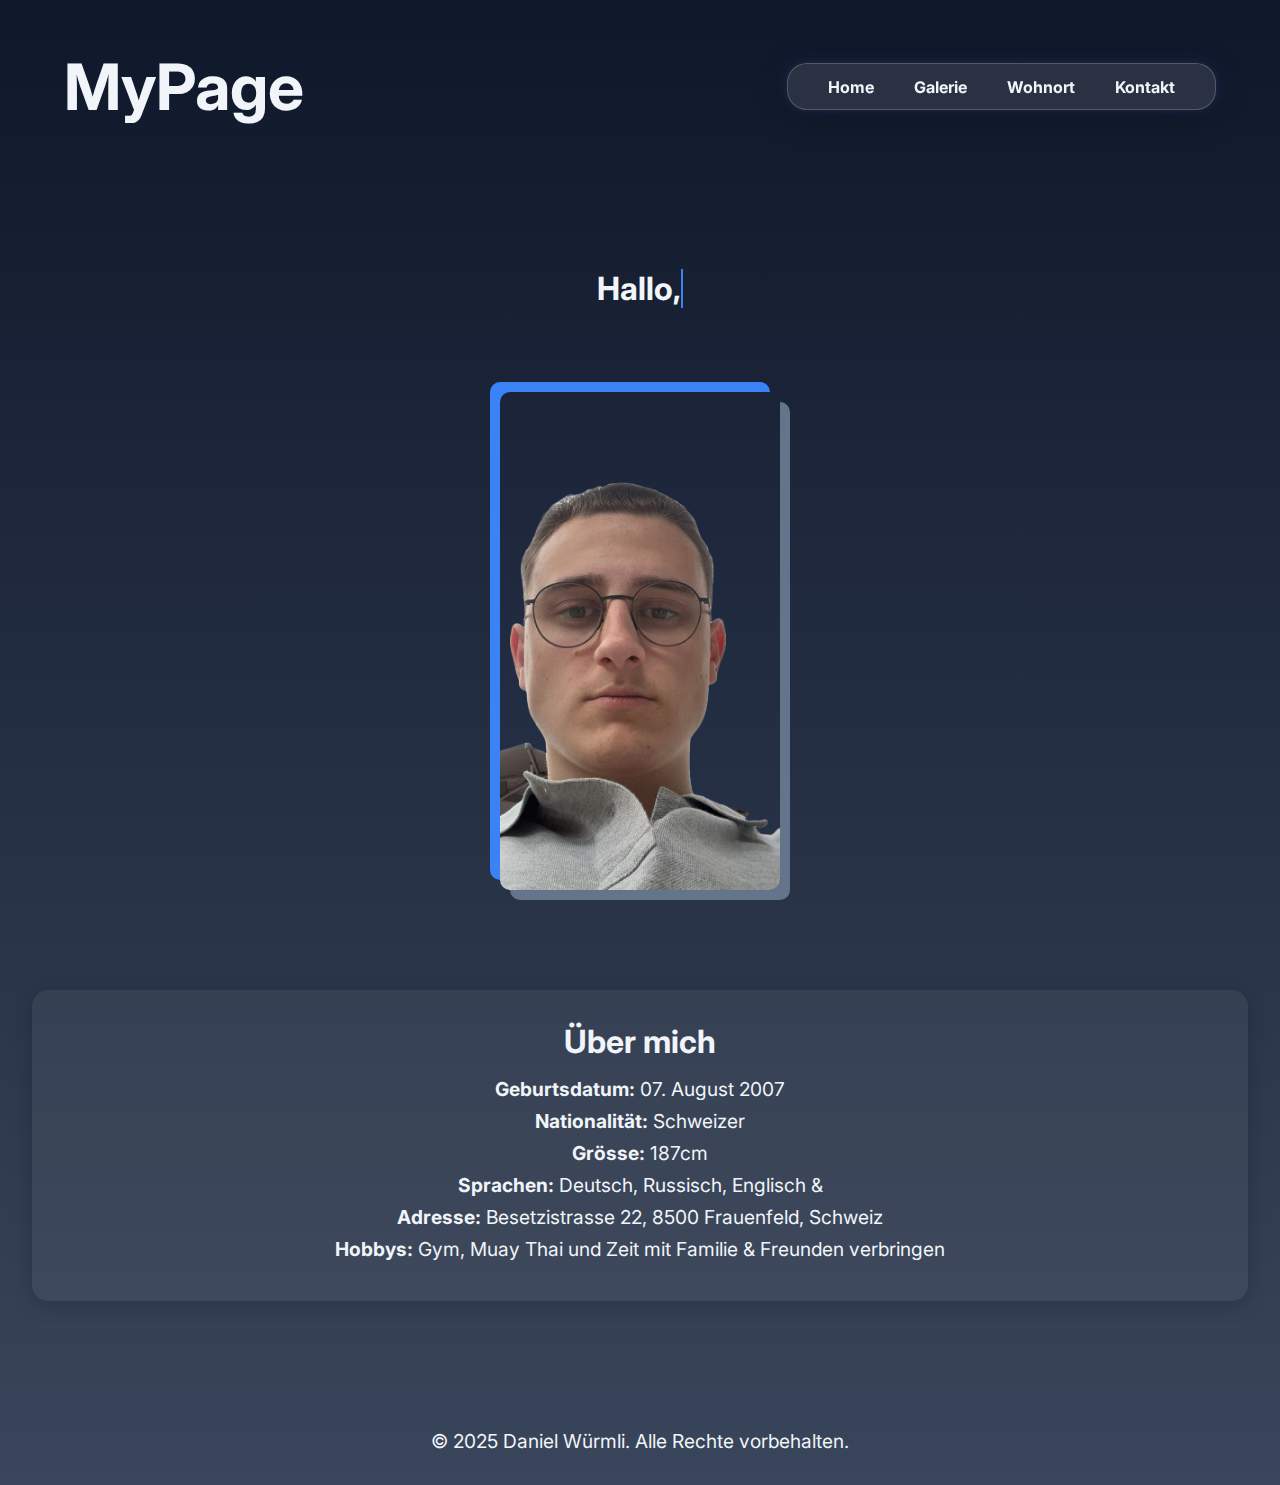
<file: MyPage/index.html>
<!DOCTYPE html>
<html lang="de">
<head>
  <!-- Meta-Informationen -->
  <meta charset="UTF-8">
  <meta name="viewport" content="width=device-width, initial-scale=1.0">
  <meta name="description" content="Willkommen auf meiner persönlichen Webseite. Hier erfährst du mehr über mich.">

  <!-- Favicon & Styles -->
  <link rel="shortcut icon" href="images/favicon.ico" type="image/x-icon">
  <link rel="stylesheet" href="style.css">
  <link href="https://fonts.googleapis.com/css2?family=Inter:wght@400;700&display=swap" rel="stylesheet">

  <!-- Seitentitel -->
  <title>MyPage</title>
</head>
<body>
  <header>
    <div class="header-container">
      <!-- Haupttitel (links) -->
      <h1 class="header-title">MyPage</h1>
  
      <!-- Navigation (rechts) -->
      <nav class="nav-main">
        <ul class="nav-list">
          <li><a href="index.html">Home</a></li>
          <li><a href="gallery.html">Galerie</a></li>
          <li><a href="place.html">Wohnort</a></li>
          <li><a href="contact.html">Kontakt</a></li>
        </ul>
      </nav>
    </div>
  </header>

  <main>
    <section class="intro-section">
      <div class="intro-text">
        <h2 class="typewriter"><span id="typed-text"> </span></h2>
      </div>
      <div class="intro-image">
        <img class="responsiv-img" src="images/daniel1.jpg" alt="Bild von Daniel Würmli">
      </div>
    </section>
  
    <section class="info-section">
      <h2>Über mich</h2>
      <p><strong>Geburtsdatum:</strong> 07. August 2007</p>
      <p><strong>Nationalität:</strong> Schweizer</p>
      <p><strong>Grösse:</strong> 187cm</p>
      <p><strong>Sprachen:</strong> Deutsch, Russisch, Englisch &</p>
      <p><strong>Adresse:</strong> Besetzistrasse 22, 8500 Frauenfeld, Schweiz</p>
      <p><strong>Hobbys:</strong> Gym, Muay Thai und Zeit mit Familie & Freunden verbringen</p>
    </section>
  </main>

  <!-- JavaScript einbinden -->
  <script src="script.js"></script>
  <footer>
    <p class="footer-text">© 2025 Daniel Würmli. Alle Rechte vorbehalten.</p>
  </footer>
</body>
</html>
</file>
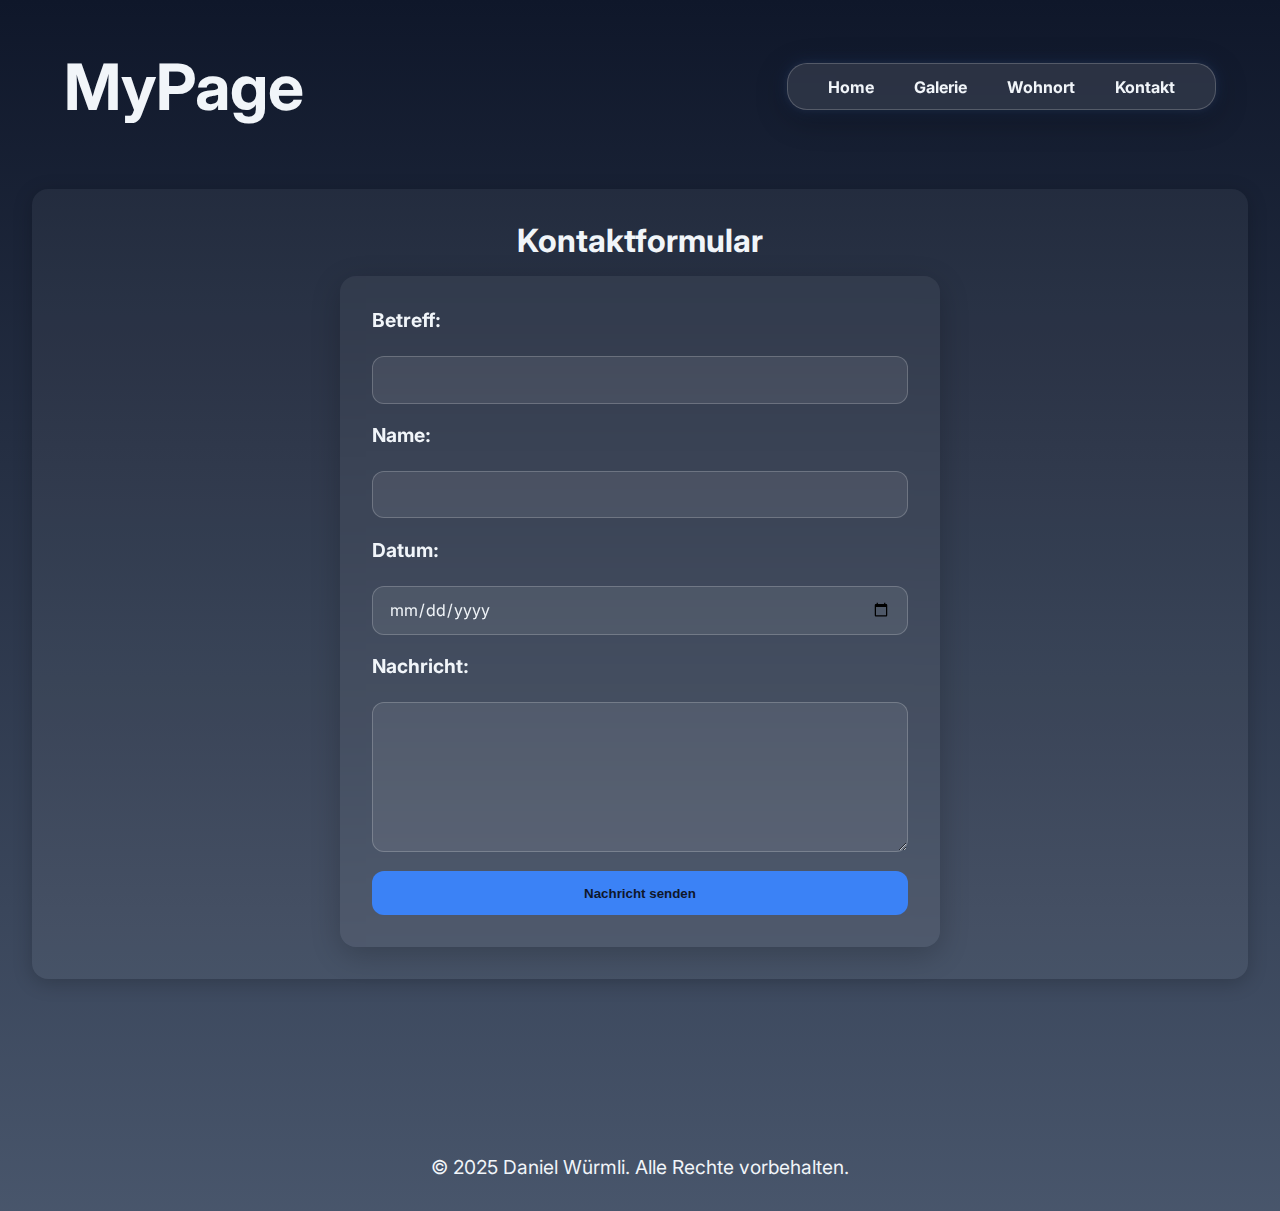
<file: contact.html>
<!--  Author: Daniel Würmli -->

<!DOCTYPE html>
<html lang="de">
<head>
  <!-- Zeichensatz und Responsivität -->
  <meta charset="UTF-8">
  <meta name="viewport" content="width=device-width, initial-scale=1.0">

  <!-- SEO-Beschreibung -->
  <meta name="description" content="Kontaktformular von Daniel Würmli">

  <!-- Browser-Favicon -->
  <link rel="shortcut icon" href="images/favicon.ico" type="image/x-icon">

  <!-- Zentrales Stylesheet -->
  <link rel="stylesheet" href="style.css">

  <!-- Moderne Google-Schrift -->
  <link href="https://fonts.googleapis.com/css2?family=Inter:wght@400;700&display=swap" rel="stylesheet">

  <!-- Seitentitel -->
  <title>Kontakt</title>
</head>

<body>
  <div class="page-container">
    <!-- ===== HEADER ===== -->
    <header>
      <div class="header-container">
        <h1 class="header-title">MyPage</h1>

        <!-- Navigation durch die Website -->
        <nav class="nav-main">
          <ul class="nav-list">
            <li><a href="index.html">Home</a></li>
            <li><a href="gallery.html">Galerie</a></li>
            <li><a href="place.html">Wohnort</a></li>
            <li><a href="contact.html">Kontakt</a></li>
          </ul>
        </nav>
      </div>
    </header>

    <!-- ===== FORMULAR ===== -->
    <main>
      <section class="info-section">
        <h2 class="section-title">Kontaktformular</h2>

        <!-- Formularstruktur mit Pflichtfeldern -->
        <form class="contact-form" id="contactForm">
          
          <!-- Betreff-Feld -->
          <label for="subject">Betreff:</label>
          <input type="text" id="subject" name="Betreff" required>

          <!-- Name -->
          <label for="name">Name:</label>
          <input type="text" id="name" name="Name" required>

          <!-- Datumsauswahl -->
          <label for="date">Datum:</label>
          <input type="date" id="date" name="Datum" required>

          <!-- Nachrichtentext -->
          <label for="message">Nachricht:</label>
          <textarea id="message" name="Nachricht" rows="5" required></textarea>

          <!-- Honeypot-Feld (wird von echten Nutzern nie ausgefüllt) -->
          <input type="text" id="website" name="website" class="honeypot" autocomplete="off">

          <!-- Zeitstempel bei Seitenstart zur Spam-Vermeidung -->
          <input type="hidden" id="startTime" name="startTime">

          <!-- Absende-Button -->
          <button type="submit">Nachricht senden</button>
        </form>
      </section>
    </main>

    <!-- ===== FUSSZEILE ===== -->
    <footer>
      <p class="footer-text">© 2025 Daniel Würmli. Alle Rechte vorbehalten.</p>
    </footer>
  </div>

  <!-- JS zur Formularverarbeitung & Zeitstempel -->
  <script src="script.js"></script>
</body>
</html>
</file>
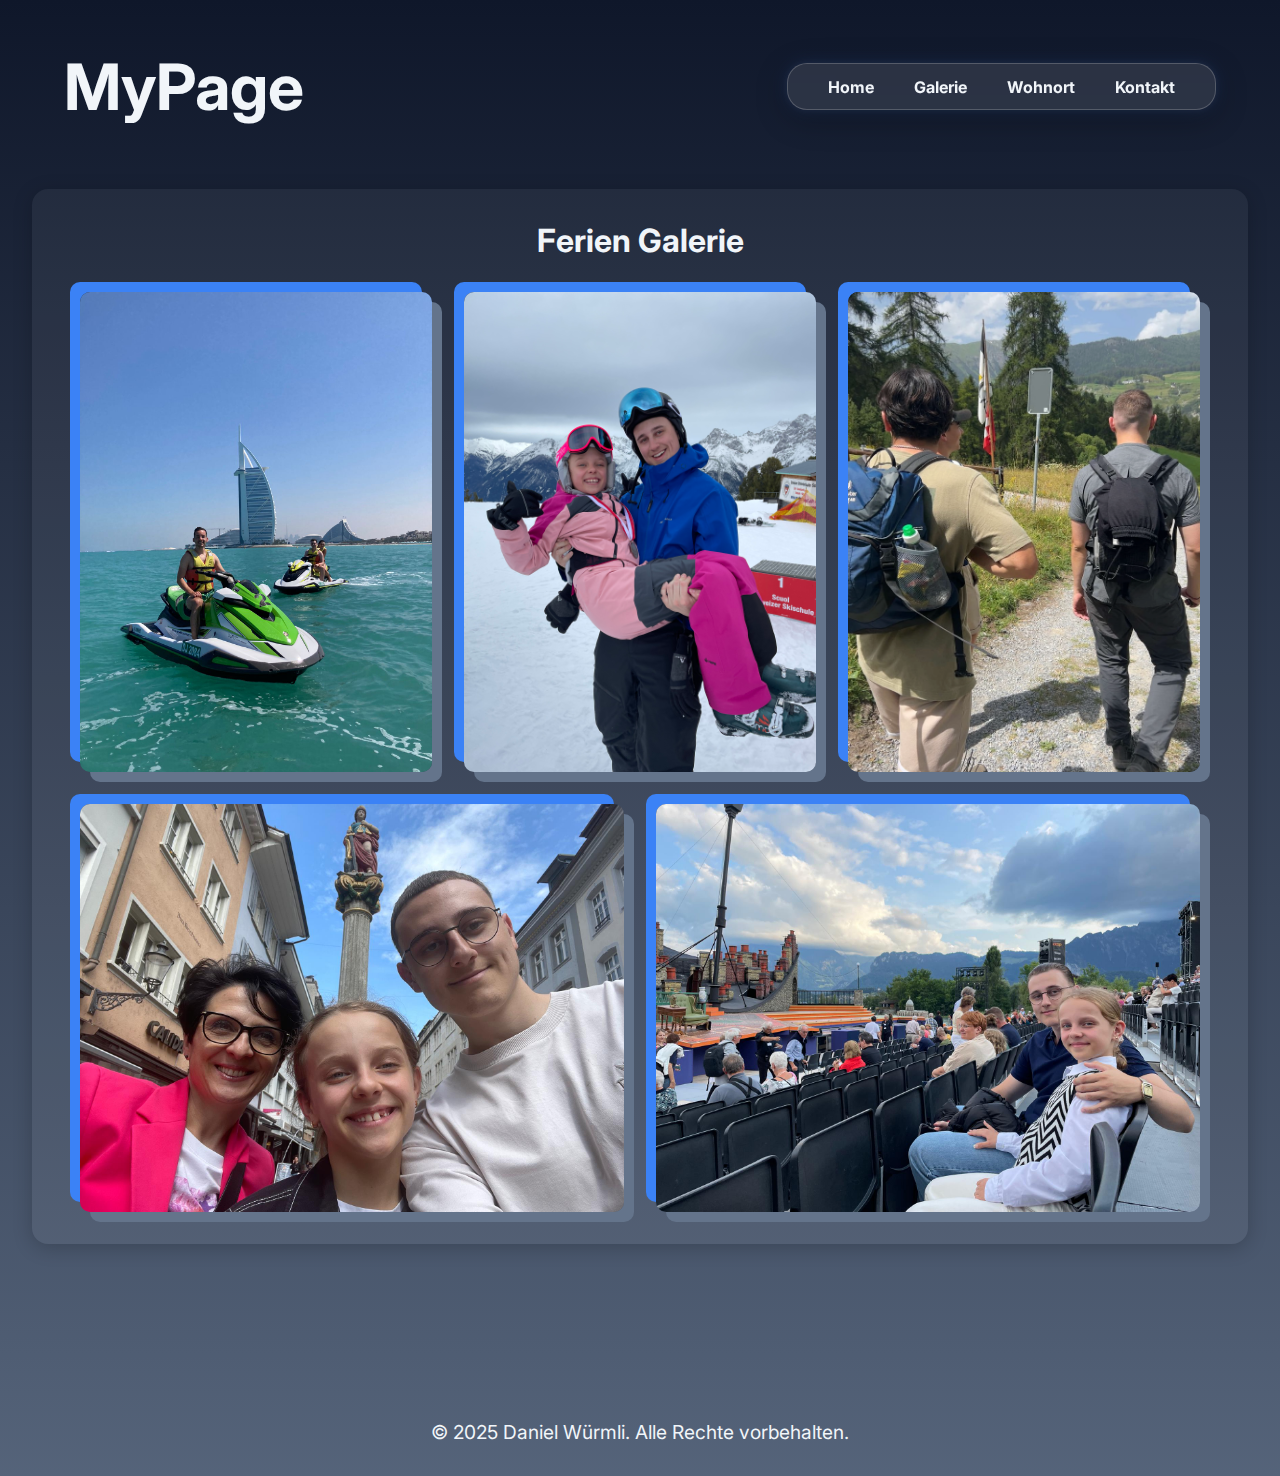
<file: gallery.html>
<!--  Author: Daniel Würmli -->

<html lang="de">
<head>
  <!-- Zeichensatz für Umlaute, Emojis etc. -->
  <meta charset="UTF-8">

  <!-- Responsive Viewport für alle Gerätetypen -->
  <meta name="viewport" content="width=device-width, initial-scale=1.0">

  <!-- SEO-Beschreibung für Suchmaschinen -->
  <meta name="description" content="Galerie von Daniel Würmli">

  <!-- Browser-Tab Icon -->
  <link rel="shortcut icon" href="images/favicon.ico" type="image/x-icon">

  <!-- Externes Stylesheet für Designregeln -->
  <link rel="stylesheet" href="style.css">

  <!-- Google Fonts – moderne Schrift -->
  <link href="https://fonts.googleapis.com/css2?family=Inter:wght@400;700&display=swap" rel="stylesheet">

  <!-- Titel der Seite -->
  <title>Galerie</title>
</head>

<body>
  <div class="page-container">
    <!-- ===== HEADER ===== -->
    <header>
      <div class="header-container">
        <!-- Webseiten-Titel oben links -->
        <h1 class="header-title">MyPage</h1>

        <!-- Navigation durch die Seite -->
        <nav class="nav-main">
          <ul class="nav-list">
            <li><a href="index.html">Home</a></li>
            <li><a href="gallery.html">Galerie</a></li>
            <li><a href="place.html">Wohnort</a></li>
            <li><a href="contact.html">Kontakt</a></li>
          </ul>
        </nav>
      </div>
    </header>

    <!-- ===== HAUPTINHALT ===== -->
    <main>
      <section class="info-section">
        <!-- Titel der Galerie -->
        <h2 class="section-title">Ferien Galerie</h2>

        <!-- Erste Bildreihe mit Hochformat-Bildern -->
        <div class="gallery-row">
          <img class="gallery-img-tall" src="images/ferien1.jpg" alt="Ferienbild 1">
          <img class="gallery-img-tall" src="images/ferien2.jpg" alt="Ferienbild 2">
          <img class="gallery-img-tall" src="images/ferien3.jpg" alt="Ferienbild 3">
        </div>

        <!-- Zweite Bildreihe mit Querformat-Bildern -->
        <div class="gallery-row wide-row">
          <img class="gallery-img-wide" src="images/ferien4.jpg" alt="Ferienbild 4">
          <img class="gallery-img-wide" src="images/ferien5.jpg" alt="Ferienbild 5">
        </div>
      </section>
    </main>

    <!-- ===== FUSSZEILE ===== -->
    <footer>
      <p class="footer-text">© 2025 Daniel Würmli. Alle Rechte vorbehalten.</p>
    </footer>
  </div>
</body>
</html>
</file>
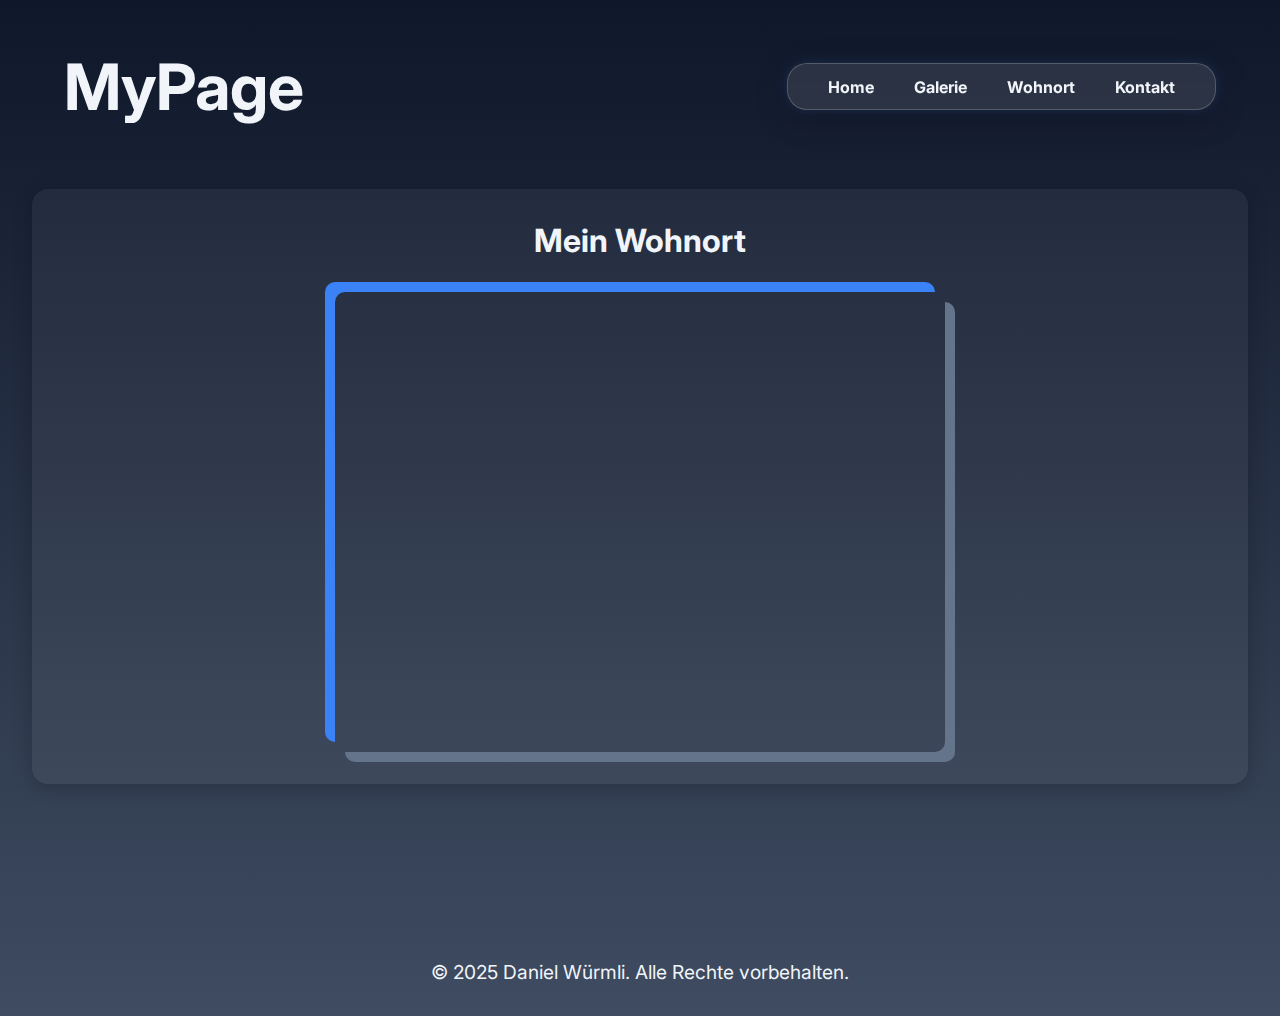
<file: place.html>
<!--  Author: Daniel Würmli -->

<html lang="de">
<head>
  <!-- Zeichensatz UTF-8 für Sonderzeichen -->
  <meta charset="UTF-8">

  <!-- Responsives Design für Mobile/Desktop -->
  <meta name="viewport" content="width=device-width, initial-scale=1.0">

  <!-- Beschreibung für SEO -->
  <meta name="description" content="Willkommen auf meiner persönlichen Webseite. Hier erfährst du mehr über mich.">

  <!-- Kleines Icon im Tab des Browsers -->
  <link rel="shortcut icon" href="images/favicon.ico" type="image/x-icon">

  <!-- CSS-Datei für Layout, Farben, Abstände etc. -->
  <link rel="stylesheet" href="style.css">

  <!-- Google Fonts: moderne Schriftart Inter -->
  <link href="https://fonts.googleapis.com/css2?family=Inter:wght@400;700&display=swap" rel="stylesheet">

  <!-- Titel der Seite -->
  <title>MyPage</title>
</head>

<body>
  <div class="page-container">
    <!-- ===== HEADER ===== -->
    <header>
      <div class="header-container">
        <!-- Haupttitel -->
        <h1 class="header-title">MyPage</h1>

        <!-- Navigationsleiste mit Links zu anderen Seiten -->
        <nav class="nav-main">
          <ul class="nav-list">
            <li><a href="index.html">Home</a></li>
            <li><a href="gallery.html">Galerie</a></li>
            <li><a href="place.html">Wohnort</a></li>
            <li><a href="contact.html">Kontakt</a></li>
          </ul>
        </nav>
      </div>
    </header>

    <!-- ===== INHALT (Wohnort) ===== -->
    <main>
      <!-- Titel des Abschnitts -->
      <section class="info-section">
        <h2 id="place-section-title-margin" class="section-title">Mein Wohnort</h2>

        <!-- Container für Google Maps -->
        <div class="map-wrapper">
          <!-- Eingebettete Google Map zu deiner Adresse -->
          <iframe id="map"
            src="https://www.google.com/maps/embed?pb=!1m18!1m12!1m3!1d2693.1624318975832!2d8.907459811896207!3d47.54516729209758!2m3!1f0!2f0!3f0!3m2!1i1024!2i768!4f13.1!3m3!1m2!1s0x479a92377147dc7d%3A0xcbb1332fbfa152f7!2sBsetzistrasse%2022%2C%208500%20Frauenfeld!5e0!3m2!1sde!2sch!4v1749113517320!5m2!1sde!2sch"
            width="610"
            height="460"
            style="border:0;"
            allowfullscreen=""
            loading="lazy"
            referrerpolicy="no-referrer-when-downgrade">
          </iframe>
        </div>
      </section>
    </main>

    <!-- ===== FUSSZEILE ===== -->
    <footer>
      <p class="footer-text">© 2025 Daniel Würmli. Alle Rechte vorbehalten.</p>
    </footer>
  </div>
</body>
</html>
</file>
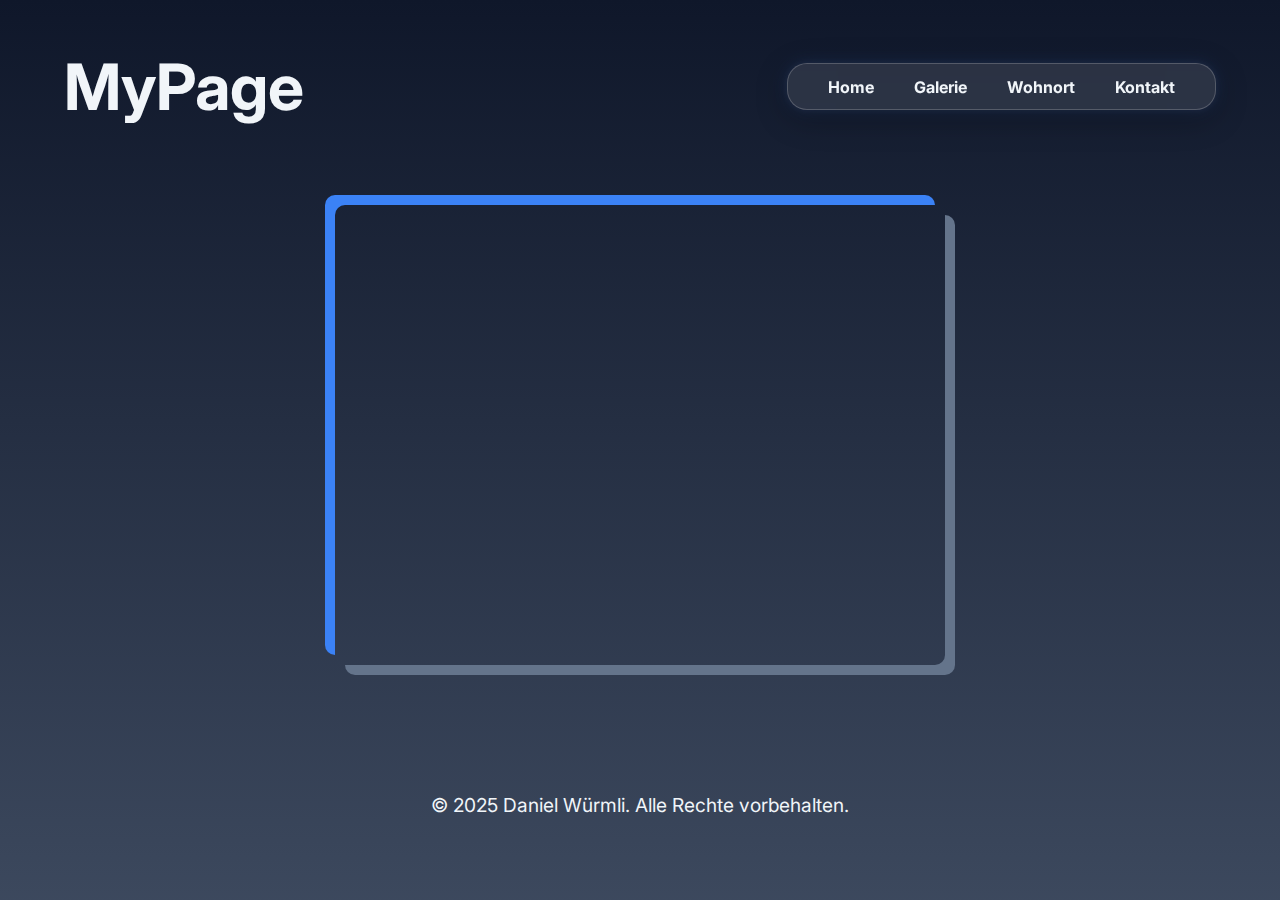
<file: MyPage/place.html>
<!DOCTYPE html>
<html lang="de">
<head>
  <!-- Meta-Informationen -->
  <meta charset="UTF-8">
  <meta name="viewport" content="width=device-width, initial-scale=1.0">
  <meta name="description" content="Willkommen auf meiner persönlichen Webseite. Hier erfährst du mehr über mich.">

  <!-- Favicon & Styles -->
  <link rel="shortcut icon" href="images/favicon.ico" type="image/x-icon">
  <link rel="stylesheet" href="style.css">
  <link href="https://fonts.googleapis.com/css2?family=Inter:wght@400;700&display=swap" rel="stylesheet">

  <!-- Seitentitel -->
  <title>MyPage</title>
</head>
<body>
  <header>
    <div class="header-container">
      <!-- Haupttitel (links) -->
      <h1 class="header-title">MyPage</h1>
  
      <!-- Navigation (rechts) -->
      <nav class="nav-main">
        <ul class="nav-list">
          <li><a href="index.html">Home</a></li>
          <li><a href="gallery.html">Galerie</a></li>
          <li><a href="place.html">Wohnort</a></li>
          <li><a href="contact.html">Kontakt</a></li>
        </ul>
      </nav>
    </div>
  </header>

  <main>
    <section class="map-container">
        <iframe id="map" src="https://www.google.com/maps/embed?pb=!1m18!1m12!1m3!1d2693.1624318975832!2d8.907459811896207!3d47.54516729209758!2m3!1f0!2f0!3f0!3m2!1i1024!2i768!4f13.1!3m3!1m2!1s0x479a92377147dc7d%3A0xcbb1332fbfa152f7!2sBsetzistrasse%2022%2C%208500%20Frauenfeld!5e0!3m2!1sde!2sch!4v1749113517320!5m2!1sde!2sch" 
        width="610" 
        height="460" 
        style="border:0;" 
        allowfullscreen="" 
        loading="lazy" 
        referrerpolicy="no-referrer-when-downgrade"></iframe>
    </section>
  </main>

  <!-- JavaScript einbinden -->
  <script src="script.js"></script>
  <footer>
    <p class="footer-text">© 2025 Daniel Würmli. Alle Rechte vorbehalten.</p>
  </footer>
</body>
</html>
</file>
<file: MyPage/style.css>
/* ===================================================
   CSS Variablen initialisieren
   =================================================== */
:root {
  --bg: #0f172a;
  --text: #f1f5f9;
  --highlight: #3b82f6;
  --accent: #64748b;
  --accent2: #94a3b8;
}
  
/* ===================================================
  Reset & Defaults
  =================================================== */
* {
  margin: 0;
  padding: 0;
  box-sizing: border-box;
  cursor: url('images/cursor.png') 0 0, pointer;
}

body {
  font-family: "Inter", sans-serif;
  background: linear-gradient(to bottom, var(--bg), var(--accent), var(--accent2));
  background-size: 400% 400%;
  color: var(--text);
  animation: fadeIn 1s ease-in-out;
}

header {
  font-family: "Inter", sans-serif;
  animation: fadeIn 1s ease-in-out;
}
  
/* ===================================================
  Header
  =================================================== */
.header-title {
  font-size: 4rem;
  font-weight: bold;
  color: var(--text);
  margin-top: 2rem;
  margin-left: 2rem;
}
  
.header-container {
  display: flex;
  justify-content: space-between;
  align-items: center;
  padding: 1rem 2rem;
}
  
.nav-main {
  background: rgba(255, 255, 255, 0.1);
  backdrop-filter: blur(30px) saturate(200%);
  -webkit-backdrop-filter: blur(30px) saturate(200%);
  border-radius: 1.25rem;
  padding: 0.8rem 2rem;
  border: 1px solid rgba(255, 255, 255, 0.2);
  box-shadow: 
    0 0 0.5rem rgba(255, 255, 255, 0.05),
    0 0 1rem rgba(59, 130, 246, 0.15),
    0 8px 32px rgba(0, 0, 0, 0.3);
  backdrop-filter: blur(20px);
  transition: all 0.4s ease;
  margin-top: 2rem;
  margin-right: 2rem;
}
  
.nav-main .nav-list {
  display: flex;
  gap: 1.5rem;
  list-style: none;
}
  
.nav-list a {
  text-decoration: none;
  color: var(--text);
  font-weight: bold;
  padding: 0.5rem;
  transition: color 0.3s ease;
}
  
.nav-list a:hover {
  color: var(--highlight);
}

/* ===================================================
  Home-Body
  =================================================== */
.typewriter-container {
  display: flex;
  justify-content: start;
  min-height: 8.5rem;
  margin-left: 20rem;
  margin-top: 7rem;
}

.typewriter {
  display: inline-block; /* wichtig, damit Breite sich am Inhalt orientiert */
  font-size: 2rem;
  font-weight: bold;
  color: var(--text);
  margin: 3rem 2rem;
  white-space: nowrap;
  overflow: hidden;
  border-right: 2px solid var(--highlight);
  animation: blinkCursor 0.75s step-end infinite;
}

.img-container {
  display: flex;
  justify-content: flex-end; /* Push Inhalt nach rechts */
}
  
.responsiv-img {
  width: clamp(150px, 20vw, 300px); /* min 150px, max 300px – super responsive */
  height: auto;
  position: relative;
  border: none;
  box-shadow:
    -10px -10px 0 0 var(--highlight),
    10px 10px 0 0 var(--accent);
  border-radius: 10px;
}

.intro-section {
  display: flex;
  flex-direction: column;
  align-items: center;
  padding: 5rem 2rem 3rem;
  text-align: center;
}
  
.intro-text {
  max-width: 800px;
}
  
.intro-text p {
  font-size: 1.3rem;
  margin-top: 1rem;
}
  
.intro-image {
  margin-top: 2rem;
}
  
.responsiv-img {
  width: clamp(180px, 25vw, 280px);
  height: auto;
  border-radius: 10px;
  box-shadow:
    -10px -10px 0 0 var(--highlight),
    10px 10px 0 0 var(--accent);
}

.info-section {
  text-align: center;
  margin: 3rem 2rem;
  padding: 2rem;
  border-radius: 1rem;
  background: rgba(255, 255, 255, 0.05);
  box-shadow: 0 4px 20px rgba(0, 0, 0, 0.2);
}
  
.info-section h2 {
  font-size: 2rem;
  margin-bottom: 1rem;
}
  
.info-section p {
  font-size: 1.2rem;
  margin: 0.5rem 0;
}

/* ===================================================
  Place-Body
  =================================================== */
.map-container {
  width: 610px;
  height: 460px;
  border-radius: 10px;
  position: relative;
  margin: 5% auto;
  box-shadow:
    -10px -10px 0 0 var(--highlight),
    10px 10px 0 0 var(--accent);
  border-radius: 10px;
}

#map {
  border-radius: 10px;
}

/* ===================================================
  Footer
  =================================================== */
.footer-text {
  font-size: 1.2rem;
  color: var(--text);
  text-align: center;
  margin-top: 10vw; 
  margin-bottom: 2rem;
}
  
/* ===================================================
  Animationen
  =================================================== */
@keyframes fadeIn {
  from {
    opacity: 0;
    transform: translateY(-15px);
  }
  to {
    opacity: 1;
    transform: translateY(0);
  }
}

@keyframes blinkCursor {
  0%   { border-color: var(--highlight); }
  50%  { border-color: transparent; }
  100% { border-color: var(--highlight); }
}

/* ===================================================
  Media Queries
  =================================================== */
@media (max-width: 768px) {
  
}
</file>
<file: style.css>
/* ===================================================
   CSS Variablen initialisieren
   =================================================== */
:root {
  --bg: #0f172a;
  --text: #f1f5f9;
  --highlight: #3b82f6;
  --accent: #64748b;
  --accent2: #94a3b8;
}
  
/* ===================================================
  Reset & Defaults
  =================================================== */
* {
  margin: 0;
  padding: 0;
  box-sizing: border-box;
  cursor: url('images/cursor.png') 0 0, pointer;
}

body {
  font-family: "Inter", sans-serif;
  background: linear-gradient(to bottom, var(--bg), var(--accent), var(--accent2));
  background-size: 400% 400%;
  color: var(--text);
  animation: fadeIn 1s ease-in-out;
}

header {
  font-family: "Inter", sans-serif;
  animation: fadeIn 1s ease-in-out;
}

html, body {
  height: 100%;
}

.page-container {
  min-height: 100vh;
  display: flex;
  flex-direction: column;
}

main {
  flex: 1;
}

.section-title {
  font-size: 2.8rem;
  font-weight: bold;
  text-align: center;
  margin-bottom: 2rem;
  color: var(--text);
}
  
/* ===================================================
  Header
  =================================================== */
.header-title {
  font-size: 4rem;
  font-weight: bold;
  color: var(--text);
  margin-top: 2rem;
  margin-left: 2rem;
}
  
.header-container {
  display: flex;
  justify-content: space-between;
  align-items: center;
  padding: 1rem 2rem;
}
  
.nav-main {
  background: rgba(255, 255, 255, 0.1);
  backdrop-filter: blur(30px) saturate(200%);
  -webkit-backdrop-filter: blur(30px) saturate(200%);
  border-radius: 1.25rem;
  padding: 0.8rem 2rem;
  border: 1px solid rgba(255, 255, 255, 0.2);
  box-shadow: 
    0 0 0.5rem rgba(255, 255, 255, 0.05),
    0 0 1rem rgba(59, 130, 246, 0.15),
    0 8px 32px rgba(0, 0, 0, 0.3);
  backdrop-filter: blur(20px);
  transition: all 0.4s ease;
  margin-top: 2rem;
  margin-right: 2rem;
}
  
.nav-main .nav-list {
  display: flex;
  gap: 1.5rem;
  list-style: none;
}
  
.nav-list a {
  text-decoration: none;
  color: var(--text);
  font-weight: bold;
  padding: 0.5rem;
  transition: color 0.3s ease;
}
  
.nav-list a:hover {
  color: var(--highlight);
}

/* ===================================================
  Home-Body
  =================================================== */
#home-section-title-margin {
  margin-bottom: -6rem;
}

.typewriter-container {
  display: flex;
  justify-content: start;
  min-height: 8.5rem;
  margin-left: 20rem;
  margin-top: 7rem;
}

.typewriter {
  display: inline-block;
  font-size: 2rem;
  font-weight: bold;
  color: var(--text);
  margin: 3rem 2rem;
  white-space: nowrap;
  overflow: hidden;
  border-right: 2px solid var(--highlight);
  animation: blinkCursor 0.75s step-end infinite;
  min-height: 2.5rem;
}

.img-container {
  display: flex;
  justify-content: flex-end; 
}
  
.responsiv-img {
  width: clamp(150px, 20vw, 300px); 
  height: auto;
  position: relative;
  border: none;
  box-shadow:
    -10px -10px 0 0 var(--highlight),
    10px 10px 0 0 var(--accent);
  border-radius: 10px;
}

.intro-section {
  display: flex;
  flex-direction: column;
  align-items: center;
  padding: 5rem 2rem 3rem;
  text-align: center;
}
  
.intro-text {
  max-width: 800px;
}
  
.intro-text p {
  font-size: 1.3rem;
  margin-top: 1rem;
}
  
.intro-image {
  margin-top: 2rem;
}
  
.responsiv-img {
  width: clamp(180px, 25vw, 280px);
  height: auto;
  border-radius: 10px;
  box-shadow:
    -10px -10px 0 0 var(--highlight),
    10px 10px 0 0 var(--accent);
}

.info-section {
  text-align: center;
  margin: 3rem 2rem;
  padding: 2rem;
  border-radius: 1rem;
  background: rgba(255, 255, 255, 0.05);
  box-shadow: 0 4px 20px rgba(0, 0, 0, 0.2);
}
  
.info-section h2 {
  font-size: 2rem;
  margin-bottom: 1rem;
}
  
.info-section p {
  font-size: 1.2rem;
  margin: 0.5rem 0;
}

.section-link {
  text-decoration: none;
  color: var(--text);
  transition: color 0.3s ease;
}

.section-link:hover {
  color: var(--highlight);
  text-shadow: 0 0 5px var(--highlight);
}

.info-link {
  color: var(--highlight);
  text-decoration: none;
  font-weight: 500;
  position: relative;
  transition: all 0.2s ease-in-out;
}

.info-link::after {
  content: ' ↗';
  font-size: 0.9rem;
  opacity: 0.7;
}

.info-link:hover {
  text-shadow: 0 0 4px var(--highlight);
  transform: translateY(-1px);
}

table {
  width: 100%;
  margin-top: 3rem;
  border-collapse: collapse;
}
  
th, td {
  padding: 1rem;
  text-align: center;
  border-bottom: 1px solid rgba(255, 255, 255, 0.2);
  color: var(--text);
}
  
tr:hover {
  background-color: rgba(255, 255, 255, 0.05);
}
  
.friend-pic {
  width: 80px;
  height: 80px;
  border-radius: 50%;
  object-fit: cover;
  box-shadow: 0 0 10px rgba(0, 0, 0, 0.4);
}

/* ===================================================
  Place-Body
  =================================================== */
#place-section-title-margin {
  margin-bottom: 2rem;
}

.map-wrapper {
  display: flex;
  justify-content: center;
  align-items: center;
}
  
.map-wrapper iframe {
  border-radius: 10px;
  box-shadow:
    -10px -10px 0 0 var(--highlight),
    10px 10px 0 0 var(--accent);
}

.map-container {
  width: 610px;
  height: 460px;
  border-radius: 10px;
  position: relative;
  margin: 5% auto;
  box-shadow:
    -10px -10px 0 0 var(--highlight),
    10px 10px 0 0 var(--accent);
  border-radius: 10px;
}

#map {
  border-radius: 10px;
}


/* ===================================================
  Galerie-Body
  =================================================== */
.gallery-row {
  display: flex;
  justify-content: center;
  flex-wrap: wrap;
  gap: 2rem;
  margin-top: 2rem;
}
  
.gallery-img-tall {
  width: 22rem;
  height: 30rem;
  border-radius: 10px;
  box-shadow:
    -10px -10px 0 0 var(--highlight),
    10px 10px 0 0 var(--accent);
}
  
.gallery-img-wide {
  width: 34rem;
  height: auto;
  border-radius: 10px;
  box-shadow:
      -10px -10px 0 0 var(--highlight),
    10px 10px 0 0 var(--accent);
}
  
.wide-row {
  justify-content: center;
}

/* ========================================
   Kontaktformular Style
   ======================================== */
.contact-form {
  display: flex;
  flex-direction: column;
  gap: 1.2rem;
  max-width: 600px;
  margin: 0 auto;
  padding: 2rem;
  border-radius: 1rem;
  background: rgba(255, 255, 255, 0.05);
  box-shadow: 0 8px 30px rgba(0, 0, 0, 0.2);
  backdrop-filter: blur(10px);
  animation: fadeIn 1s ease-in-out;
}
  
.contact-form label {
  font-size: 1.2rem;
  font-weight: bold;
  color: var(--text);
  margin-bottom: 0.3rem;
  text-align: left;
}
  
.contact-form input,
.contact-form textarea {
  font-family: "Inter", sans-serif;
  font-size: 1rem;
  padding: 0.8rem 1rem;
  border-radius: 0.75rem;
  border: 1px solid rgba(255, 255, 255, 0.2);
  background: rgba(255, 255, 255, 0.08);
  color: var(--text);
  outline: none;
  transition: 0.3s ease;
}
  
.contact-form input:focus,
.contact-form textarea:focus {
  border-color: var(--highlight);
  background: rgba(255, 255, 255, 0.1);
}
  
.contact-form textarea {
  resize: vertical;
  min-height: 150px;
}
  
.contact-form button {
  background: var(--highlight);
  color: var(--bg);
  font-weight: bold;
  border: none;
  padding: 0.9rem;
  border-radius: 0.75rem;
  cursor: pointer;
  transition: background 0.3s ease;
}
  
.contact-form button:hover {
  background: var(--accent);
  color: var(--text);
}
  
/* Honeypot verstecken */
.honeypot {
  display: none;
}

/* ===================================================
  Footer
  =================================================== */
.footer-text {
  font-size: 1.2rem;
  color: var(--text);
  text-align: center;
  margin-top: 10vw; 
  margin-bottom: 2rem;
}
  
/* ===================================================
  Animationen
  =================================================== */
@keyframes fadeIn {
  from {
    opacity: 0;
    transform: translateY(-15px);
  }
  to {
    opacity: 1;
    transform: translateY(0);
  }
}

@keyframes blinkCursor {
  0%   { border-color: var(--highlight); }
  50%  { border-color: transparent; }
  100% { border-color: var(--highlight); }
}

/* ===================================================
  Media Queries (für spätere optimierung auf Mobile)
  =================================================== */
@media (max-width: 768px) {
  
}
</file>
